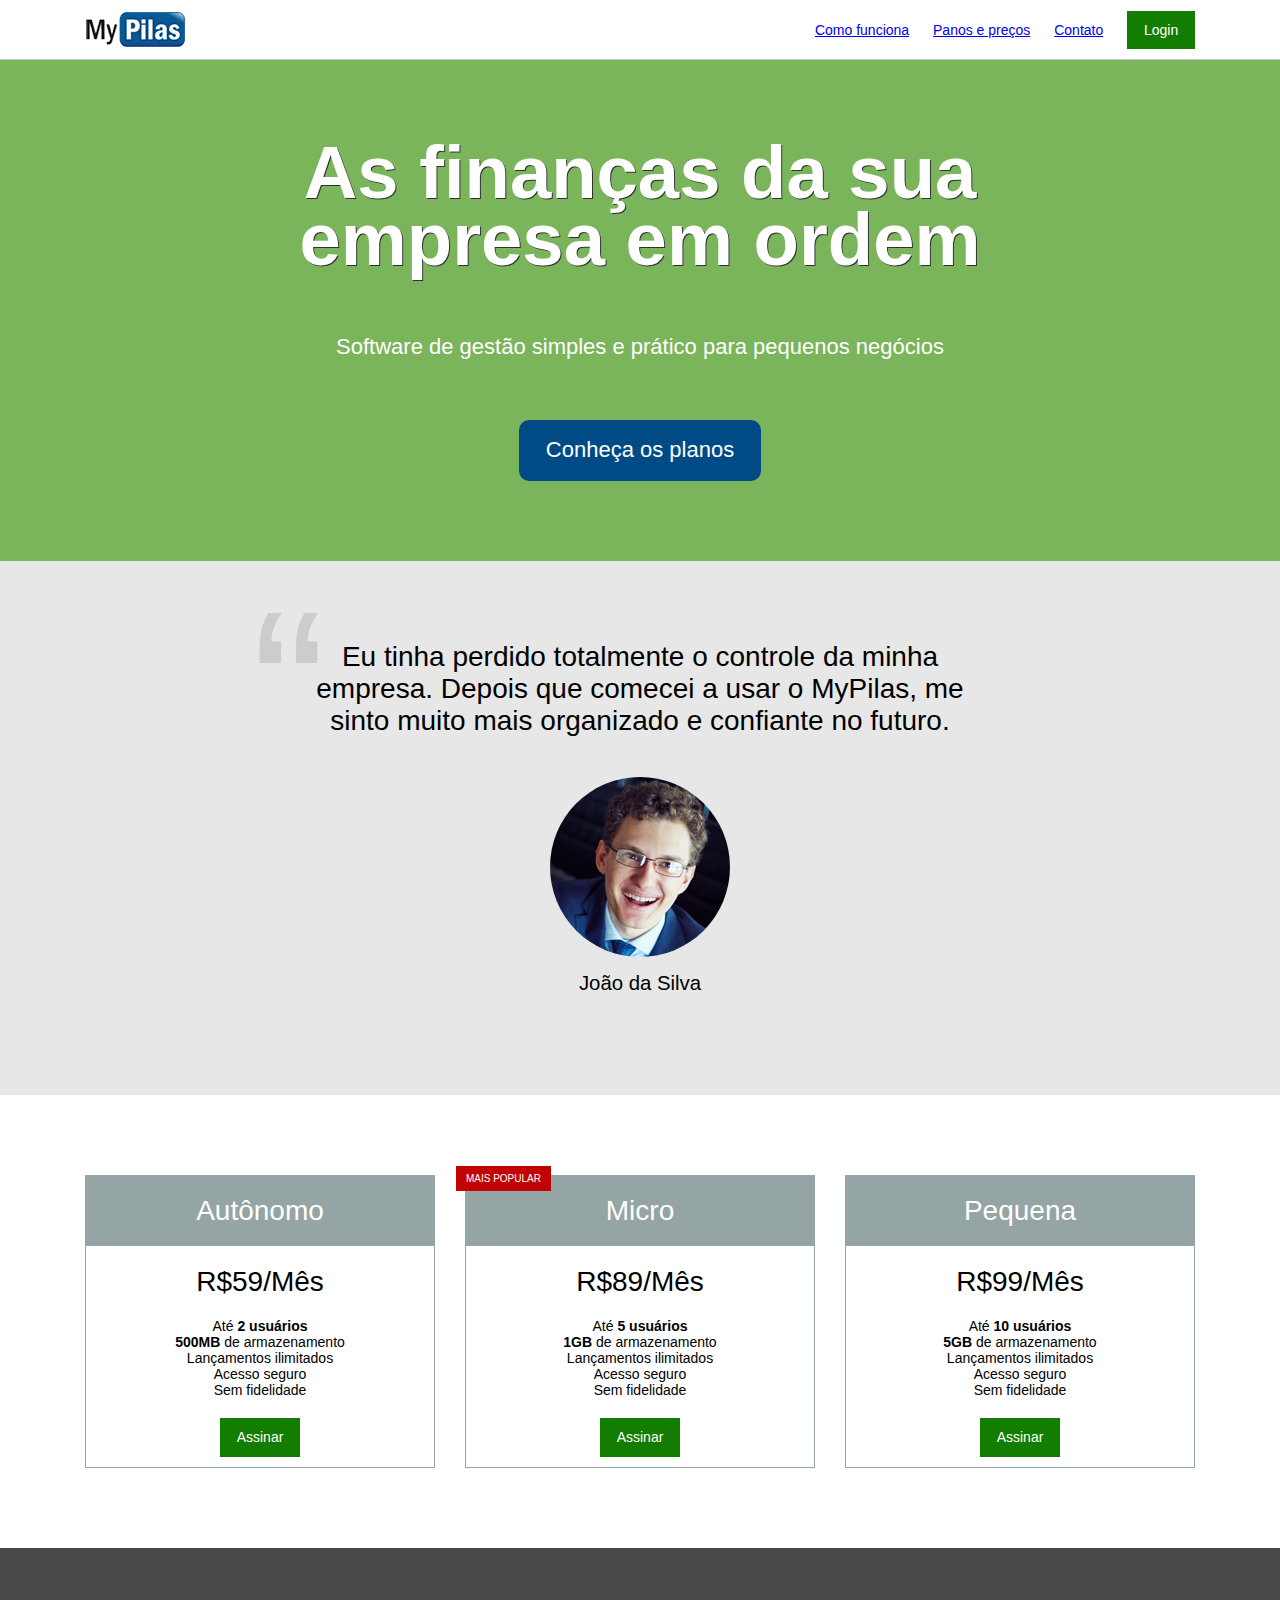
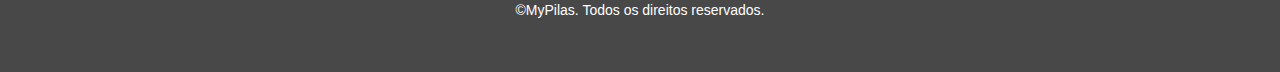
<file: index.html>
<!DOCTYPE html>
<html lang="pt-BR">
  <head>
    <meta charset="utf-8">
    <meta name="viewport" content="width=device-width, initial-scale=1">
    <title>MyPilas</title>

    <link rel="stylesheet" href="css/bootstrap-grid.min.css">
    <link rel="stylesheet" href="css/base.css">
    <link rel="stylesheet" href="css/layout.css">
    <link rel="stylesheet" href="css/components.css">
  </head>
  <body>

    <header class="layout-cabecalho layout-cabecalho--home">
      <div class="container">

        <nav class="navegacao">
          <img src="imagens/logo.png" alt="MyPilas" width="100px" height="35px">

          <div class="navegacao__menu">
            <button class="botao-chaveador  js-botao-chaveador" ></button>

            <ul class="menu js-menu">
              <li class="menu__item">
                <a href="#">Como funciona</a>
              </li>
              <li class="menu__item">
                <a href="#planos">Panos e preços</a>
              </li>
              <li class="menu__item">
                <a href="#">Contato</a>
              </li>
              <li class="menu__item menu__item--botao">
                <a href="#" class="botao botao--login">Login</a>
              </li>
            </ul>
          </div>
        </nav>
      </div>
    </header>

    <section class="layout-chamada">
      <div class="container">

        <div class="chamada">
          <h1 class="chamada__titulo">As finanças da sua empresa em ordem</h1>
          <p class="chamada__subtitulo">Software de gestão simples e prático para pequenos negócios</p>

          <div class="chamada__acao">
            <a href="#planos" class="botao botao--principal">Conheça os planos</a>
          </div>
        </div>

      </div>
    </section>

    <div class="layout-depoimento">
      <div class="container">

        <div class="depoimento">
          <blockquote>
            Eu tinha perdido totalmente o controle da minha empresa.
            Depois que comecei a usar o MyPilas, me sinto muito mais organizado e confiante no futuro.
          </blockquote>

          <div class="depoimento__autor">
            <img src="imagens/joao-da-silva.jpg" width="180px" height="180px" alt="João da Silva">
            <p>João da Silva</p>
          </div>
        </div>
      </div>
    </div>

    <div id="planos" class="layout-planos">
      <div class="container">
        <div class="row">

          <div class="col-sm-4">
            <article class="plano">
              <h2 class="plano__cabecalho">Autônomo</h2>
              <div class="plano__preco">
                R$59/Mês
              </div>
              <ul class="plano__caracteristicas">
                <li>Até <strong>2 usuários</strong></li>
                <li><strong>500MB</strong> de armazenamento</li>
                <li>Lançamentos ilimitados</li>
                <li>Acesso seguro</li>
                <li>Sem fidelidade</li>
              </ul>
              <footer class="plano_rodape">
                <a href="assine.html" class="botao botao--assinar">Assinar</a>
              </footer>
            </article>
          </div>

          <div class="col-sm-4">
            <article class="plano plano--mais-popular">
              <h2 class="plano__cabecalho">Micro</h2>
              <div class="plano__preco">
                R$89/Mês
              </div>
              <ul class="plano__caracteristicas">
                <li>Até <strong>5 usuários</strong></li>
                <li><strong>1GB</strong> de armazenamento</li>
                <li>Lançamentos ilimitados</li>
                <li>Acesso seguro</li>
                <li>Sem fidelidade</li>
              </ul>
              <footer class="plano_rodape">
                <a href="assine.html" class="botao botao--assinar">Assinar</a>
              </footer>
            </article>
          </div>

          <div class="col-sm-4 ultima-coluna">
            <article class="plano">
              <h2 class="plano__cabecalho">Pequena</h2>
              <div class="plano__preco">
                R$99/Mês
              </div>
              <ul class="plano__caracteristicas">
                <li>Até <strong>10 usuários</strong></li>
                <li><strong>5GB</strong> de armazenamento</li>
                <li>Lançamentos ilimitados</li>
                <li>Acesso seguro</li>
                <li>Sem fidelidade</li>
              </ul>
              <footer class="plano_rodape">
                <a href="assine.html" class="botao botao--assinar">Assinar</a>
              </footer>
            </article>
          </div>

        </div>
      </div>
    </div>

    <footer class="layout-rodape">
      <div class="container">
        <p>&copy;MyPilas. Todos os direitos reservados.</p>
      </div>
    </footer>

    <script src="javascripts/app.js"></script>

  </body>
</html>
</file>
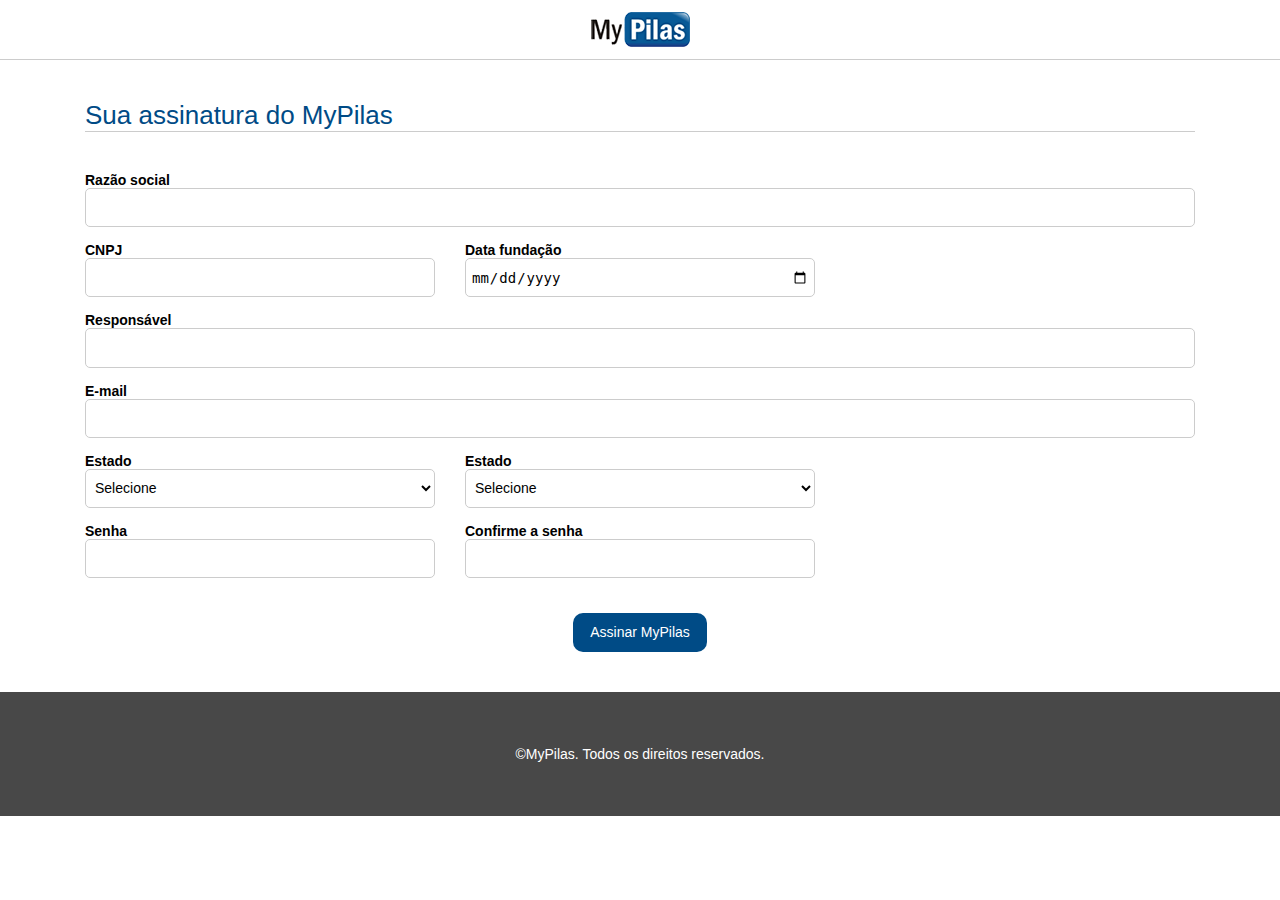
<file: assine.html>
<!DOCTYPE html>
<html lang="pt-BR">
<head>
  <meta charset="utf-8">
  <meta name="viewport" content="width=device-width, initial-scale=1">
  <title>MyPilas</title>

  <link rel="stylesheet" href="css/bootstrap-grid.min.css">
  <link rel="stylesheet" href="css/base.css">
  <link rel="stylesheet" href="css/layout.css">
  <link rel="stylesheet" href="css/components.css">
</head>
  <body>
    <header class="layout-cabecalho">
      <div class="container">

        <nav class="navegacao  navegacao--assinatura">
          <a href="index.html"><img src="imagens/logo.png" alt="MyPilas" width="100px" height="35px"></a>
        </nav>
      </div>
    </header>

    <main class="layout-assinatura">
      <div class="container">

        <form action="#" method="post">
          <h1 class="titulo-formulario">Sua assinatura do MyPilas</h1>

          <div class="grupo-entrada">
            <label for="razao-social">Razão social</label>
            <input id="razao-social" type="text" class="campo" required>
          </div>

          <div class="row">
              <div class="col-sm-4">
                <div class="grupo-entrada">
                  <label for="cnpj">CNPJ</label>
                  <input id="cnpj" type="text" class="campo" required>
                </div>
              </div>

              <div class="col-sm-4">
                <div class="grupo-entrada">
                  <label for="data-fundacao">Data fundação</label>
                  <input id="data-fundacao" type="date" class="campo" required>
                </div>
              </div>
          </div>

          <div class="grupo-entrada">
            <label for="responsavel">Responsável</label>
            <input id="responsavel" type="text" class="campo" required>
          </div>

          <div class="grupo-entrada">
            <label for="email">E-mail</label>
            <input id="email" type="email" class="campo" required>
          </div>

          <div class="row">
              <div class="col-sm-4">
                <div class="grupo-entrada">
                  <label for="estado">Estado</label>
                  <select id="estado" class="campo" required>
                    <option>Selecione</option>
                    <option value="MG">Minas Gerais</option>
                    <option value="SP">São Paulo</option>
                    <option value="CE">Ceará</option>
                  </select>
                </div>
              </div>
              <div class="col-sm-4">
                <div class="grupo-entrada">
                  <label for="cidade">Estado</label>
                  <select id="cidade" class="campo" required>
                    <option>Selecione</option>
                    <option value="1">Uberlândia</option>
                    <option value="2">São Paulo</option>
                    <option value="3">Fortaleza</option>
                  </select>
                </div>
              </div>
          </div>
          <div class="row">
              <div class="col-sm-4">
                <div class="grupo-entrada">
                  <label for="senha">Senha</label>
                  <input id="senha" type="password" class="campo" required>
                </div>
              </div>
              <div class="col-sm-4">
                <div class="grupo-entrada">
                  <label for="confirmar">Confirme a senha</label>
                  <input id="confirmar" type="password" class="campo" required>
                </div>
              </div>
            </div>
          </div>
          <div style="text-align: center; margin-top: 20px">
            <input type="submit" value="Assinar MyPilas" class="botao botao--principal">
          </div>
        </form>

      </div>
    </main>

    <footer class="layout-rodape">
      <div class="container">
        <p>&copy;MyPilas. Todos os direitos reservados.</p>
      </div>
    </footer>
  </body>
</html>
</file>
<file: css/base.css>
html {
  font-size: 62.5%;
}

body {
  margin: 0;
  font-family: Arial, Helvetica, sans-serif;
  font-size: 1.4rem;
}
</file>
<file: css/layout.css>
.layout-cabecalho {
  height: 60px;
  line-height: 60px;
  border-bottom: 1px solid #ccc;

  background-color: #fff;
}

.layout-cabecalho--home {
  position: fixed;
  top: 0;
  right: 0;
  left: 0;
  z-index: 9999;
}

.layout-cabecalho img {
  margin-top: 12px;
}

.layout-planos {
  padding: 80px 0;
}

@media(max-width: 749px) {
  .layout-planos .row > div:not(.ultima-coluna) {
    margin-bottom: 40px;
  }
}

.layout-chamada {
  padding: 80px 0;
  margin-top: 60px;

  background-color: #7ab55c;
}

.layout-depoimento {
  padding: 80px 0;

  background-color: #e7e7e7;
}

.layout-rodape {
  padding: 40px 0;

  background-color: #484848;

  color: #fff;
  text-align: center;
}

.layout-assinatura {
  padding: 40px 0;
}
</file>
<file: css/components.css>
/*---------------------------*\
  PLANO
\*---------------------------*/
.plano {
  position: relative;

  padding: 10px;
  border: 1px solid #95a4a5;

  font-size: 1.4rem;
}

.plano--mais-popular::after {
  position: absolute;
  top: -10px;
  left: -10px;

  padding: 0 10px;

  background-color: #c20303;
  color: #fff;
  font-size: 0.7142em;
  line-height: 2.5;

  content: "MAIS POPULAR";
}

.plano__cabecalho {
  margin: -10px;
  margin-bottom: 0px;

  background-color: #95a4a5;
  color: #fff;

  text-align: center;
  line-height: 2.5;
  font-weight: normal;
  font-size: 2em;
}

.plano__preco {
  margin: 20px 0;

  text-align: center;
  font-size: 2em;
}

.plano__caracteristicas {
  padding: 0;
  margin: 20px 0;

  font-size: 1em;

  list-style: none;
}

.plano__caracteristicas > li {
  text-align: center;
}

.plano_rodape {
  text-align: center;
}

/*---------------------------*\
  BOTAO
\*---------------------------*/
.botao {
  display: inline-block;
  background-color: #bbb;
  color: #fff;
  border: 0;
  padding: 0.8em 1.2em;
  text-decoration: none;

  line-height: normal;
  font-size: 1em;
}

.botao:hover, .botao:focus {
  background-color: #aaa;
}

.botao--assinar, .botao--login {
  background-color: #127d00;
}

.botao--assinar:hover, .botao--assinar:focus,
.botao--login:hover, .botao--login:focus {
  background-color: #0e6400;
}

.botao--principal {
  border-radius: 10px;

  background-color: #004b86;
}

.botao--principal:hover, .botao--principal:focus {
  background-color: #003b6a;
}

/*---------------------------*\
  CHAMADA
\*---------------------------*/


.chamada {
  font-size: 1.6rem;

  text-align: center;
}

.chamada__titulo {
  margin: 0;

  color: #fff;

  font-size: 3.375em;
  line-height: 0.9;
  text-shadow: 1px 1px #313131
}

.chamada__subtitulo {
  margin: 60px 0;

  color: #fff;

  font-size: 1em;
}

.chamada__acao {
  font-size: 1em;
}

@media(min-width: 992px) {
  .chamada {
    padding-left: 10%;
    padding-right: 10%;

    font-size: 2.2rem;
  }
}

/*---------------------------*\
  DEPOIMENTO
\*---------------------------*/
.depoimento {
  font-size: 2.2rem;
}

@media(min-width: 992px) {
  .depoimento {
    padding-left: 15%;
    padding-right: 15%;

    font-size: 2.8rem;
  }
}

.depoimento > blockquote {
  position: relative;

  margin: 0px;
  padding: 0 60px;

  text-align: center;
  font-size: 1em;
}

.depoimento > blockquote::before {
  position: absolute;
  left: 0;
  top: -0.35em;

  font-size: 8em;
  color: #ccc;

  content: "\201C";
}

.depoimento__autor {
  margin-top: 40px;

  text-align: center;
  font-size: 0.7272em;
}

.depoimento__autor > img {
  border-radius: 50%;
}

.depoimento__autor > p {
  margin-top: 10px;
}

/*---------------------------*\
  NAVEGACAO
\*---------------------------*/

.navegacao {

}

.navegacao__menu {
  float: right;
}

/*---------------------------*\
  BOTAO-CHAVEADOR
\*---------------------------*/

.botao-chaveador {
  width: 24px;
  height: 24px;
  border: 0;

  background: none;
  background-image: url("../imagens/bars.png");

  outline: none;
}

@media(min-width: 992px) {
  .botao-chaveador {
    display: none;
  }
}

/*---------------------------*\
  MENU
\*---------------------------*/

.menu {
    margin: 0;

    font-size: 1.4rem;

    list-style: none;
}

@media(max-width: 991px) {
  .menu {
    position: fixed;
    top: 0;
    left: 0;
    bottom: 0;

    display: none;
    width: 200px;
    padding: 20px;
    border-right: 1px solid #eee;

    background-color: #fbfbfb;
  }

  .menu--exibindo {
    display: block;
  }

  .menu__item {
    display: block;

    line-height: 3;
  }

  .menu__item--botao {
    margin-top: 20px;
  }

}

@media(min-width: 992px) {

  .menu__item {
    display: inline-block;
    padding-right: 20px;
  }

  .menu__item:last-of-type {
    padding-right: 0px;
  }

}

/*---------------------------*\
  NAVEGACAO ASSINATURA
\*---------------------------*/

.navegacao--assinatura {
  text-align: center;
}

/*---------------------------*\
  TITULO FORMULARIO
\*---------------------------*/

.titulo-formulario {
  margin: 0;
  margin-bottom: 40px;

  border-bottom: 1px solid #ccc;

  font-size: 2.6rem;
  font-weight: normal;
  color: #004b86;
}

/*---------------------------*\
  GRUPO ENTRADA
\*---------------------------*/

.grupo-entrada {
  margin-bottom: 15px;
}

.grupo-entrada > label {
  display: block;

  font-weight: bold;
}

/*---------------------------*\
  CAMPO
\*---------------------------*/

.campo {
  display: block;
  width: 100%;
  height: 2.8em;

  padding: 5px;
  border: 1px solid #ccc;
  border-radius: 5px;

  background-color: #fff;

  font-size: 1.4rem;
}
</file>
